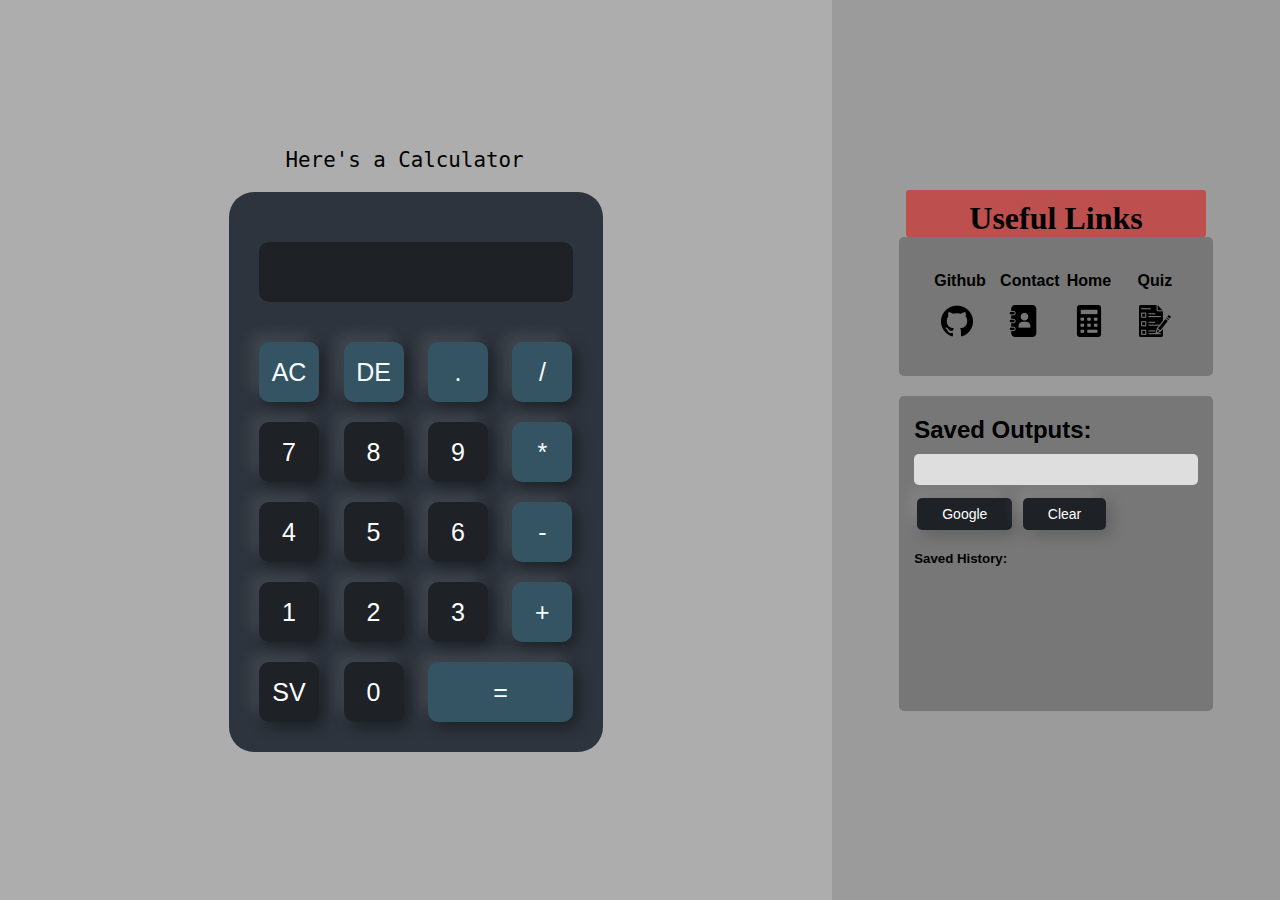
<file: index.html>
<!DOCTYPE html>
<html lang="en">
  <head>
    <meta charset="UTF-8" />
    <meta http-equiv="X-UA-Compatible" content="IE=edge" />
    <meta name="viewport" content="width=device-width, initial-scale=1.0" />
    <link rel="stylesheet" href="styles.css" />
    <script src="script.js"></script>
    <title>Calculator | Main Page</title>
  </head>
  <body>
    <div class="main-container">
      <div class="container">
        <h1 class="title">Here's a Calculator <JavaBlink>&darr;</JavaBlink></h1>
        <div class="calculator">
          <form>
            <div class="display">
              <input type="text" name="display" id="display" />
            </div>
            <div>
              <input type="button" value="AC" onclick="display.value = '' " class="operator" />
              <input type="button" value="DE" onclick="display.value = display.value.toString().slice(0,-1) " class="operator" />
              <input type="button" value="." onclick="display.value += '.' " class="operator" />
              <input type="button" value="/" onclick="display.value += '/' " class="operator" />
            </div>
            <div>
              <input type="button" value="7" onclick="display.value += '7' " />
              <input type="button" value="8" onclick="display.value += '8' " />
              <input type="button" value="9" onclick="display.value += '9' " />
              <input type="button" value="*" onclick="display.value += '*' " class="operator" />
            </div>
            <div>
              <input type="button" value="4" onclick="display.value += '4' " />
              <input type="button" value="5" onclick="display.value += '5' " />
              <input type="button" value="6" onclick="display.value += '6' " />
              <input type="button" value="-" onclick="display.value += '-' " class="operator" />
            </div>
            <div>
              <input type="button" value="1" onclick="display.value += '1' " />
              <input type="button" value="2" onclick="display.value += '2' " />
              <input type="button" value="3" onclick="display.value += '3' " />
              <input type="button" value="+" onclick="display.value += '+' " class="operator" />
            </div>
            <div>
              <input type="button" value="SV" onclick="output.value = display.value; onClickEvent();" id="save-button" />
              <input type="button" value="0" onclick="display.value += '0' " />
              <input type="button" value="=" onclick="display.value = eval(display.value)" class="equal operator" />
            </div>
          </form>
        </div>
      </div>

      <div class="right-div">
        <h1 style="font-family: arial black; background-color: #c53b3bcb; width: 300px; text-align: center; padding-top: 10px; border-radius: 3px">
          Useful Links
        </h1>
        <div class="sidebar1">
          <div class="projectInfo">
            <h4>Github</h4>
            <a href="https://github.com/rileyBreske/calc" target="_blank">
              <img border="0" alt="Github" src="github.png" height="32" />
            </a>
          </div>
          <div class="projectInfo">
            <h4>Contact</h4>
            <a href="contact.html">
              <img border="0" alt="Contact" src="contact.png" height="32" />
            </a>
          </div>
          <div class="projectInfo">
            <h4>Home</h4>
            <a href="index.html">
              <img border="0" alt="Calculator" src="calculator.png" height="32" />
            </a>
          </div>
          <div class="projectInfo">
            <h4>Quiz</h4>
            <a href="quiz.html">
              <img border="0" alt="Quiz" src="quiz.png" height="32" />
            </a>
          </div>
        </div>
        <div class="sidebar2">
          <h4>Saved Outputs:</h4>
          <input type="text" name="output" id="output" class="output-field" />
          <br />
          <button class="sidebarButton google-button" onclick="openGoogleSearch()">Google</button>
          <button class="sidebarButton clear-button" onclick="output.value=''">Clear</button>
          <br /><br />
          <h5>Saved History:</h5>
          <div class="saved-history"></div>
        </div>
      </div>
    </div>
  </body>
</html>
</file>
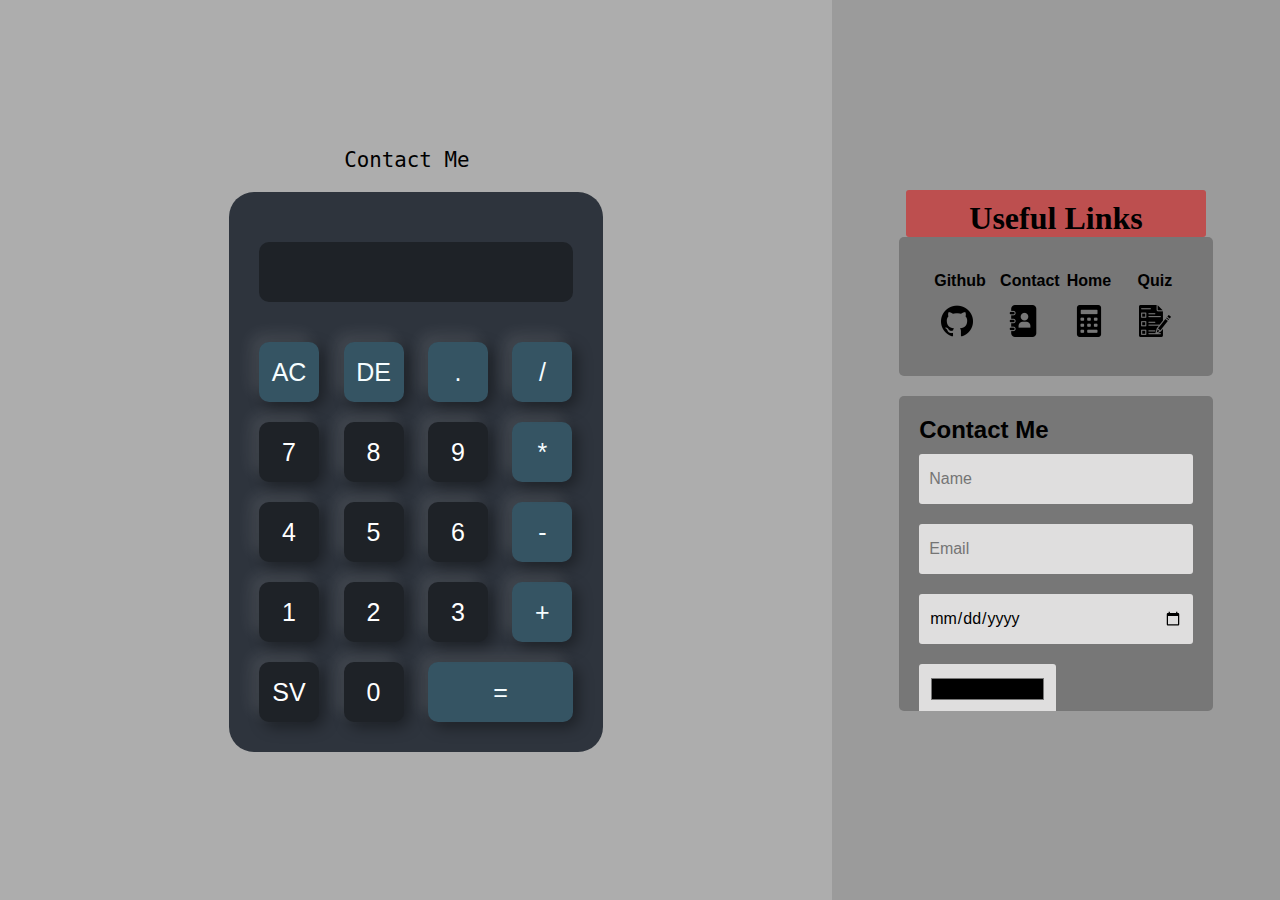
<file: contact.html>
<!DOCTYPE html>
<html lang="en">
  <head>
    <meta charset="UTF-8" />
    <meta http-equiv="X-UA-Compatible" content="IE=edge" />
    <meta name="viewport" content="width=device-width, initial-scale=1.0" />
    <link rel="stylesheet" href="styles.css" />
    <script src="script.js"></script>
    <title>Calculator | Contact Me</title>
  </head>
  <body>
    <div class="main-container">
      <div class="container">
        <h1 class="title">Contact Me <JavaBlink>!</JavaBlink></h1>
        <div class="calculator">
          <form>
            <div class="display">
              <input type="text" name="display" id="display" />
            </div>
            <div>
              <input type="button" value="AC" onclick="display.value = '' " class="operator" />
              <input type="button" value="DE" onclick="display.value = display.value.toString().slice(0,-1) " class="operator" />
              <input type="button" value="." onclick="display.value += '.' " class="operator" />
              <input type="button" value="/" onclick="display.value += '/' " class="operator" />
            </div>
            <div>
              <input type="button" value="7" onclick="display.value += '7' " />
              <input type="button" value="8" onclick="display.value += '8' " />
              <input type="button" value="9" onclick="display.value += '9' " />
              <input type="button" value="*" onclick="display.value += '*' " class="operator" />
            </div>
            <div>
              <input type="button" value="4" onclick="display.value += '4' " />
              <input type="button" value="5" onclick="display.value += '5' " />
              <input type="button" value="6" onclick="display.value += '6' " />
              <input type="button" value="-" onclick="display.value += '-' " class="operator" />
            </div>
            <div>
              <input type="button" value="1" onclick="display.value += '1' " />
              <input type="button" value="2" onclick="display.value += '2' " />
              <input type="button" value="3" onclick="display.value += '3' " />
              <input type="button" value="+" onclick="display.value += '+' " class="operator" />
            </div>
            <div>
              <input type="button" value="SV" onclick="output.value = display.value; onClickEvent();" id="save-button" />
              <input type="button" value="0" onclick="display.value += '0' " />
              <input type="button" value="=" onclick="display.value = eval(display.value)" class="equal operator" />
            </div>
          </form>
        </div>
      </div>

      <div class="right-div">
        <h1 style="font-family: arial black; background-color: #c53b3bcb; width: 300px; text-align: center; padding-top: 10px; border-radius: 3px">
          Useful Links
        </h1>
        <div class="sidebar1">
          <div class="projectInfo">
            <h4>Github</h4>
            <a href="https://github.com/rileyBreske/calc" target="_blank">
              <img border="0" alt="Github" src="github.png" height="32" />
            </a>
          </div>
          <div class="projectInfo">
            <h4>Contact</h4>
            <a href="contact.html">
              <img border="0" alt="Contact" src="contact.png" height="32" />
            </a>
          </div>
          <div class="projectInfo">
            <h4>Home</h4>
            <a href="index.html">
              <img border="0" alt="Calculator" src="calculator.png" height="32" />
            </a>
          </div>
          <div class="projectInfo">
            <h4>Quiz</h4>
            <a href="quiz.html">
              <img border="0" alt="Calculator" src="quiz.png" height="32" />
            </a>
          </div>
        </div>
        <div class="sidebar2 scroll sidebarContact">
          <form action="https://getform.io/f/5bf33346-f78f-4810-b796-ec467b0b42da" method="post">
            <h4>Contact Me</h4>
            <div class="form-group">
              <input type="text" name="name" placeholder="Name" required />
            </div>
            <div class="form-group">
              <input type="email" name="email" placeholder="Email" required />
            </div>
            <div class="form-group">
              <input type="date" id="date" name="date" min="2018-01-01" max="2035-12-31" required />
            </div>
            <div class="form-group color-input">
              <input type="color" name="color" placeholder="Email" required />
            </div>
            <div class="form-group">
              <textarea name="message" placeholder="Message" rows="6" required></textarea>
            </div>
            <button type="submit">Submit</button>
          </form>
        </div>
      </div>
    </div>
  </body>
</html>
</file>
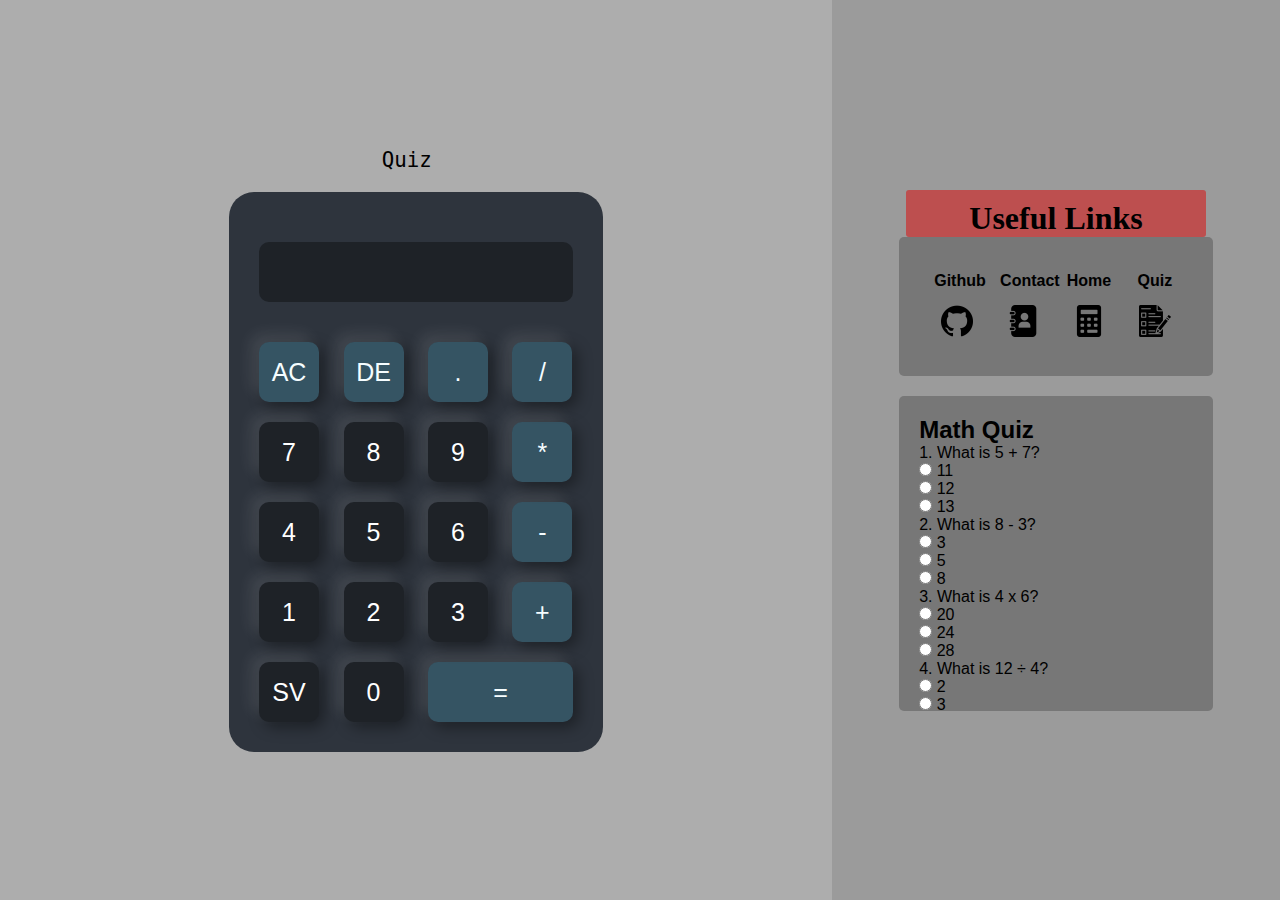
<file: quiz.html>
<!DOCTYPE html>
<html lang="en">
  <head>
    <meta charset="UTF-8" />
    <meta http-equiv="X-UA-Compatible" content="IE=edge" />
    <meta name="viewport" content="width=device-width, initial-scale=1.0" />
    <link rel="stylesheet" href="styles.css" />
    <script src="script.js"></script>
    <title>Calculator | Quiz</title>
  </head>
  <body>
    <div class="main-container">
      <div class="container">
        <h1 class="title">Quiz <JavaBlink>!</JavaBlink></h1>
        <div class="calculator">
          <form>
            <div class="display">
              <input type="text" name="display" id="display" />
            </div>
            <div>
              <input type="button" value="AC" onclick="display.value = '' " class="operator" />
              <input type="button" value="DE" onclick="display.value = display.value.toString().slice(0,-1) " class="operator" />
              <input type="button" value="." onclick="display.value += '.' " class="operator" />
              <input type="button" value="/" onclick="display.value += '/' " class="operator" />
            </div>
            <div>
              <input type="button" value="7" onclick="display.value += '7' " />
              <input type="button" value="8" onclick="display.value += '8' " />
              <input type="button" value="9" onclick="display.value += '9' " />
              <input type="button" value="*" onclick="display.value += '*' " class="operator" />
            </div>
            <div>
              <input type="button" value="4" onclick="display.value += '4' " />
              <input type="button" value="5" onclick="display.value += '5' " />
              <input type="button" value="6" onclick="display.value += '6' " />
              <input type="button" value="-" onclick="display.value += '-' " class="operator" />
            </div>
            <div>
              <input type="button" value="1" onclick="display.value += '1' " />
              <input type="button" value="2" onclick="display.value += '2' " />
              <input type="button" value="3" onclick="display.value += '3' " />
              <input type="button" value="+" onclick="display.value += '+' " class="operator" />
            </div>
            <div>
              <input type="button" value="SV" onclick="output.value = display.value; onClickEvent();" id="save-button" />
              <input type="button" value="0" onclick="display.value += '0' " />
              <input type="button" value="=" onclick="display.value = eval(display.value)" class="equal operator" />
            </div>
          </form>
        </div>
      </div>

      <div class="right-div">
        <h1 style="font-family: arial black; background-color: #c53b3bcb; width: 300px; text-align: center; padding-top: 10px; border-radius: 3px">
          Useful Links
        </h1>
        <div class="sidebar1">
          <div class="projectInfo">
            <h4>Github</h4>
            <a href="https://github.com/rileyBreske/calc" target="_blank">
              <img border="0" alt="Github" src="github.png" height="32" />
            </a>
          </div>
          <div class="projectInfo">
            <h4>Contact</h4>
            <a href="contact.html">
              <img border="0" alt="Contact" src="contact.png" height="32" />
            </a>
          </div>
          <div class="projectInfo">
            <h4>Home</h4>
            <a href="index.html">
              <img border="0" alt="Calculator" src="calculator.png" height="32" />
            </a>
          </div>
          <div class="projectInfo">
            <h4>Quiz</h4>
            <a href="quiz.html">
              <img border="0" alt="Quiz" src="quiz.png" height="32" />
            </a>
          </div>
        </div>
        <div class="sidebar2 scroll sidebarContact" id="quiz">
          <h2>Math Quiz</h2>
          <form id="quiz-form">
            <p>1. What is 5 + 7?</p>
            <input type="radio" name="q1" value="a" /> 11<br />
            <input type="radio" name="q1" value="b" /> 12<br />
            <input type="radio" name="q1" value="c" /> 13<br />

            <p>2. What is 8 - 3?</p>
            <input type="radio" name="q2" value="a" /> 3<br />
            <input type="radio" name="q2" value="b" /> 5<br />
            <input type="radio" name="q2" value="c" /> 8<br />

            <p>3. What is 4 x 6?</p>
            <input type="radio" name="q3" value="a" /> 20<br />
            <input type="radio" name="q3" value="b" /> 24<br />
            <input type="radio" name="q3" value="c" /> 28<br />

            <p>4. What is 12 ÷ 4?</p>
            <input type="radio" name="q4" value="a" /> 2<br />
            <input type="radio" name="q4" value="b" /> 3<br />
            <input type="radio" name="q4" value="c" /> 4<br />

            <p>5. What is 7 + 3 x 2?</p>
            <input type="radio" name="q5" value="a" /> 13<br />
            <input type="radio" name="q5" value="b" /> 17<br />
            <input type="radio" name="q5" value="c" /> 23<br />

            <br />
            <button type="submit">Submit Quiz</button>
          </form>
        </div>
      </div>
    </div>
  </body>
</html>
</file>
<file: styles.css>
* {
  margin: 0;
  padding: 0;
  font-family: "Poppins", sans-serif;
  box-sizing: border-box;
}

.title {
  text-align: center;
  font: 1.3rem Inconsolata, monospace;
}

.main-container {
  display: flex;
}

.container {
  /*container for the calculator*/
  width: 65%;
  height: 100vh;
  background: #adadad;
  display: flex;
  align-items: center;
  justify-content: center;
  flex-direction: column;
}

.calculator {
  background: #2e343d;
  padding: 20px;
  border-radius: 25px;
  margin-top: 20px;
}

.calculator form input {
  border: 0;
  outline: 0;
  width: 60px;
  height: 60px;
  border-radius: 10px;
  box-shadow: -8px -8px 15px rgba(255, 255, 255, 0.1), 5px 5px 15px rgba(0, 0, 0, 0.4);
  /*background: transparent;*/
  background-color: #1e2227;
  font-size: 25px;
  color: #ffff;
  cursor: pointer;
  margin: 10px;
}

form .display {
  display: flex;
  justify-content: flex-end;
  margin: 20px 0;
}

form .display input {
  text-align: right;
  flex: 1;
  font-size: 45px;
  box-shadow: none;
}

form input.equal {
  width: 145px;
}

form input.operator {
  color: #f5fdff;
  background-color: #52caeb38;
}

form .output input {
  text-align: right;
  flex: 1;
  font-size: 45px;
  box-shadow: none;
}

form .output {
  display: flex;
  justify-content: flex-end;
  margin: 20px 0;
}

.right-div {
  /*container for the output to the right of the calculator*/
  width: 35%;
  height: 100vh;
  background-color: #9b9b9b;
  position: absolute;
  right: 0;
  display: flex;
  align-items: center;
  justify-content: center;
  flex-direction: column;
}

.projectInfo {
  display: flex;
  flex-direction: column;
  padding: 10px;
}

.sidebar1 {
  background: #777777;
  width: 70%;
  border-radius: 5px;
  padding: 25px 25px 25px;
  text-align: center;
  flex-direction: row;
  align-items: center;
  display: flex;
  align-items: center;
  justify-content: center;
}

.sidebar2 {
  background: #777777;
  width: 70%;
  height: 35%;
  border-radius: 5px;
  padding: 20px 15px 5px;
  margin-top: 20px;
  overflow-y: scroll;
  display: block;
}

.sidebar2 {
  background-color: #777777;
  width: 70%;
  height: 35%;
  border-radius: 5px;
  padding: 20px 15px 5px;
  margin-top: 20px;
  overflow-y: scroll;
  display: block;
}

.output-field {
  width: 100%;
  border-radius: 5px;
  border: none;
  background-color: #f0f0f0;
  padding: 8px;
  margin-bottom: 10px;
}

.sidebarButton {
  color: #fff;
  background-color: #1e2227;
  border: none;
  padding: 8px 25px;
  margin: 3px;
  cursor: pointer;
  border-radius: 5px;
  box-shadow: -8px -8px 15px rgba(255, 255, 255, 0.1), 5px 5px 15px rgba(0, 0, 0, 0.2);
  font-size: 14px;
}

.sidebarButton:hover {
  background-color: #c53b3bcb;
}

.projectInfo {
  display: inline-block;
  width: 25%;
  text-align: center;
}
.projectInfo h4 {
  padding-bottom: 15px;
}

.projectInfo:hover {
  background-color: #919191;
  cursor: pointer;
  box-shadow: -8px -8px 15px rgba(255, 255, 255, 0.1), 5px 5px 15px rgba(0, 0, 0, 0.5);
  border-radius: 10px;
}

.sidebarContact {
  width: 70%;
  border-radius: 5px;
  padding: 20px;
  margin-top: 20px;
  display: flex;
  flex-direction: column;
}

.sidebar2 h4 {
  font-size: 1.5rem;
  margin-bottom: 10px;
}

.form-group {
  margin-bottom: 20px;
}

.form-group input,
.form-group textarea {
  width: 100%; 
  padding: 10px;
  border: none;
  border-radius: 3px;
  font-size: 1rem;
}

.form-group textarea {
  resize: none;
}

.form-group input {
  height: 50px;
}

.color-input input {
  width: 50%;
}

button[type="submit"] {
  background: #1e2227;
  color: #fff;
  border: none;
  border-radius: 3px;
  padding: 10px 20px;
  font-size: 1rem;
  cursor: pointer;
}

button[type="submit"]:hover {
  background: #c53b3bcb;
}

input[type="text"],
input[type="email"],
input[type="date"],
input[type="color"],
textarea {
  background-color: #dfdede;
}
</file>
